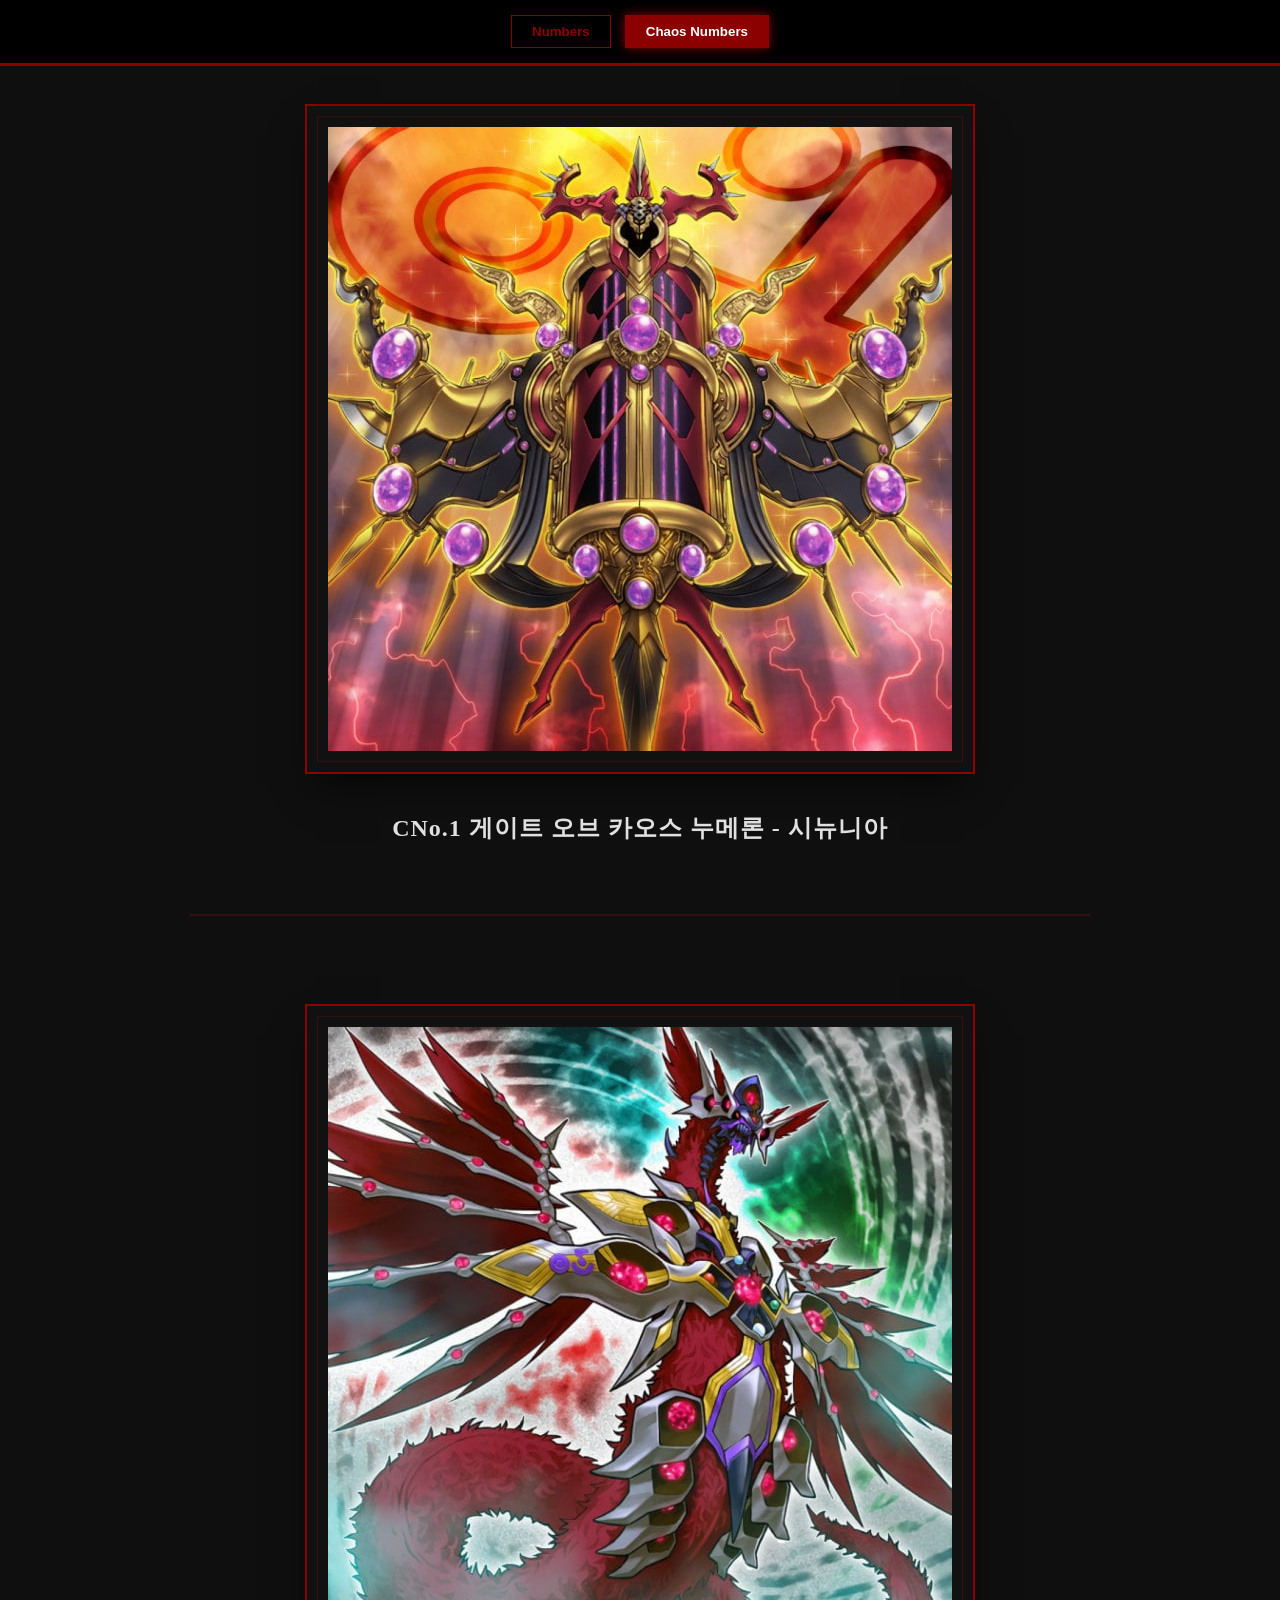
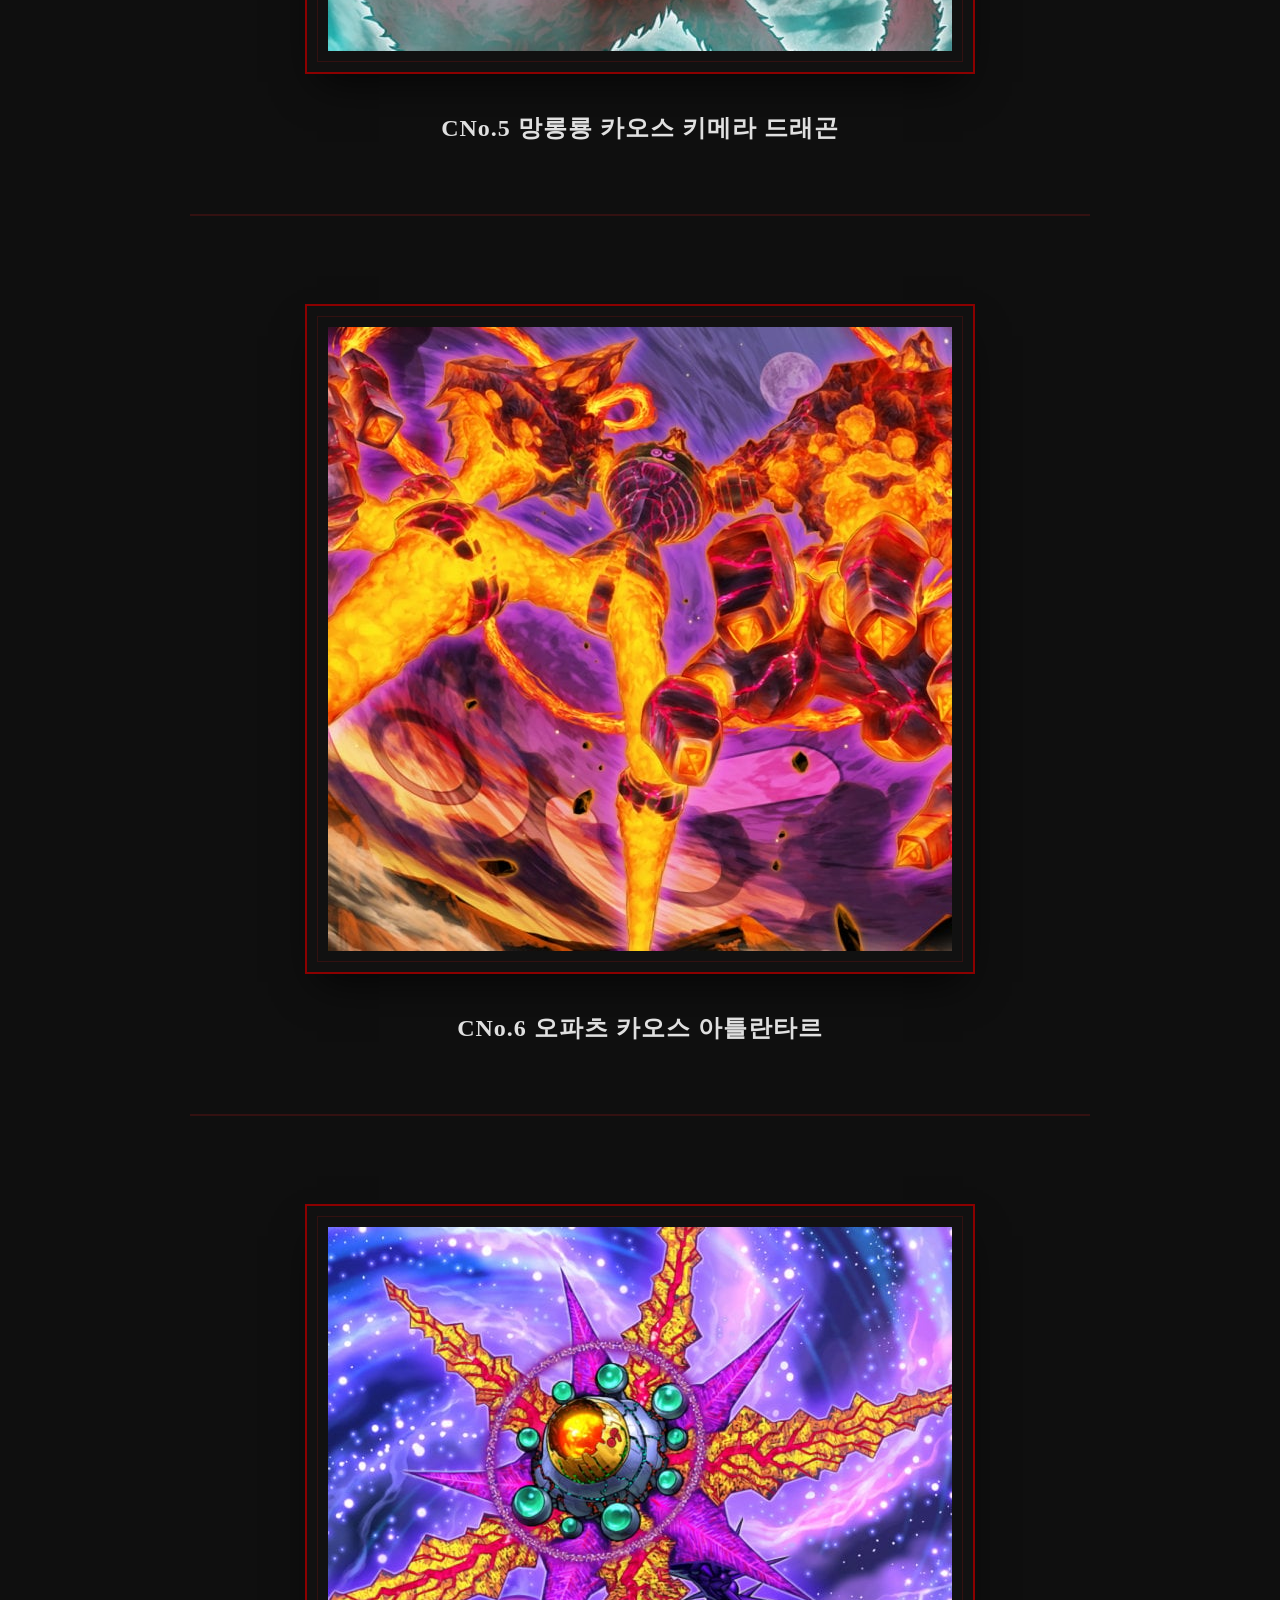
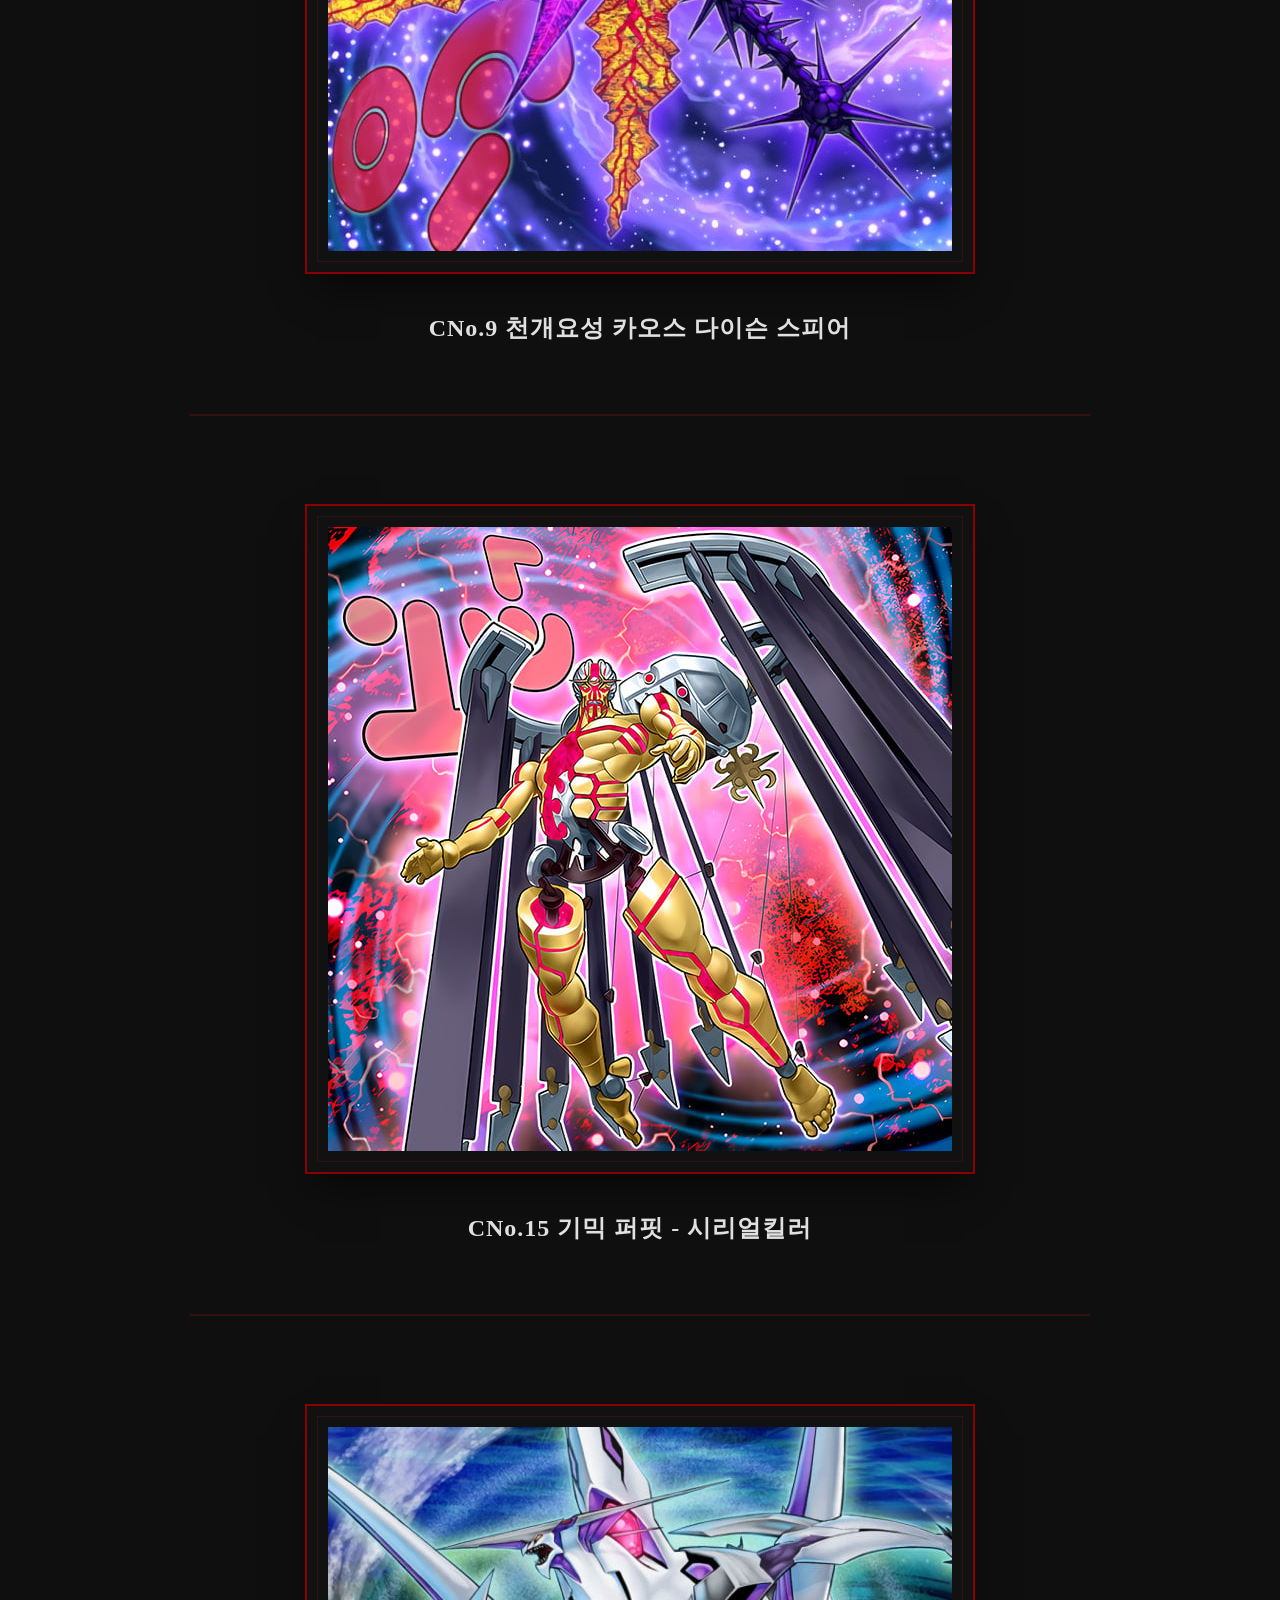
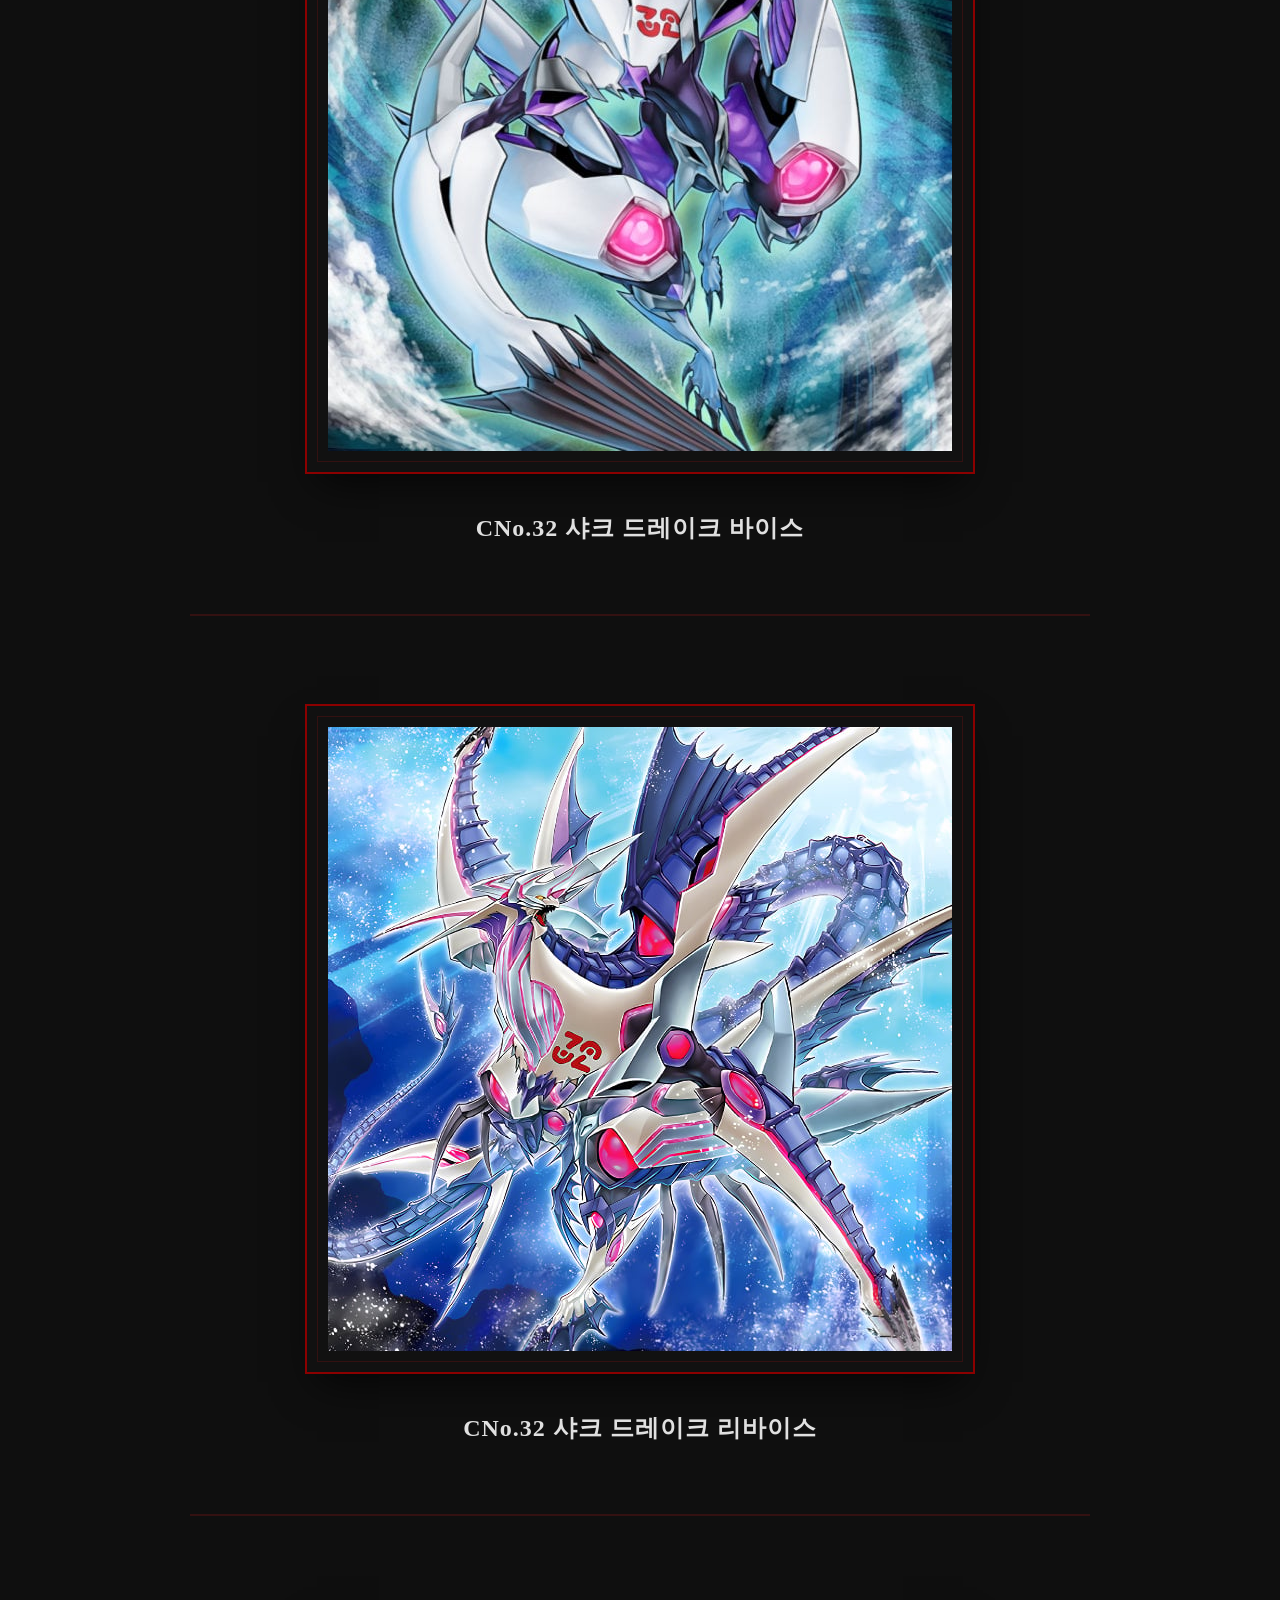
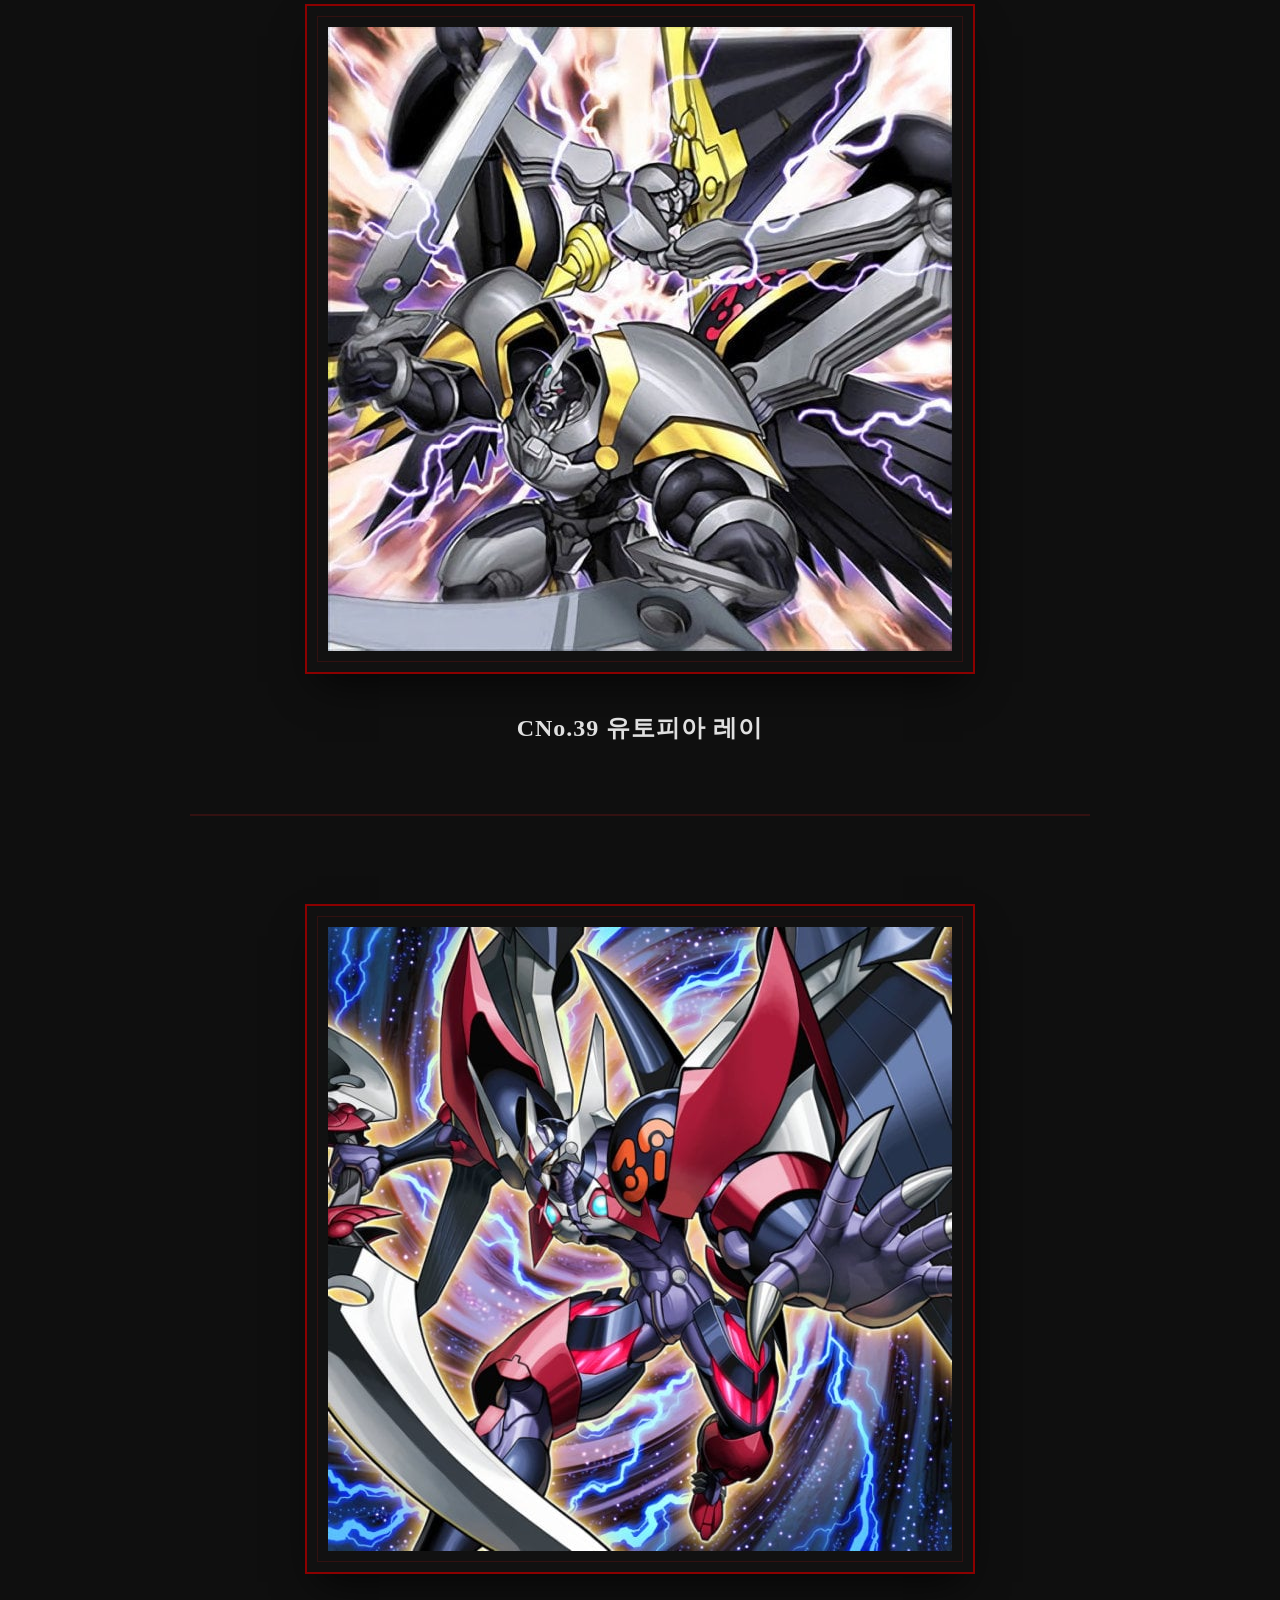
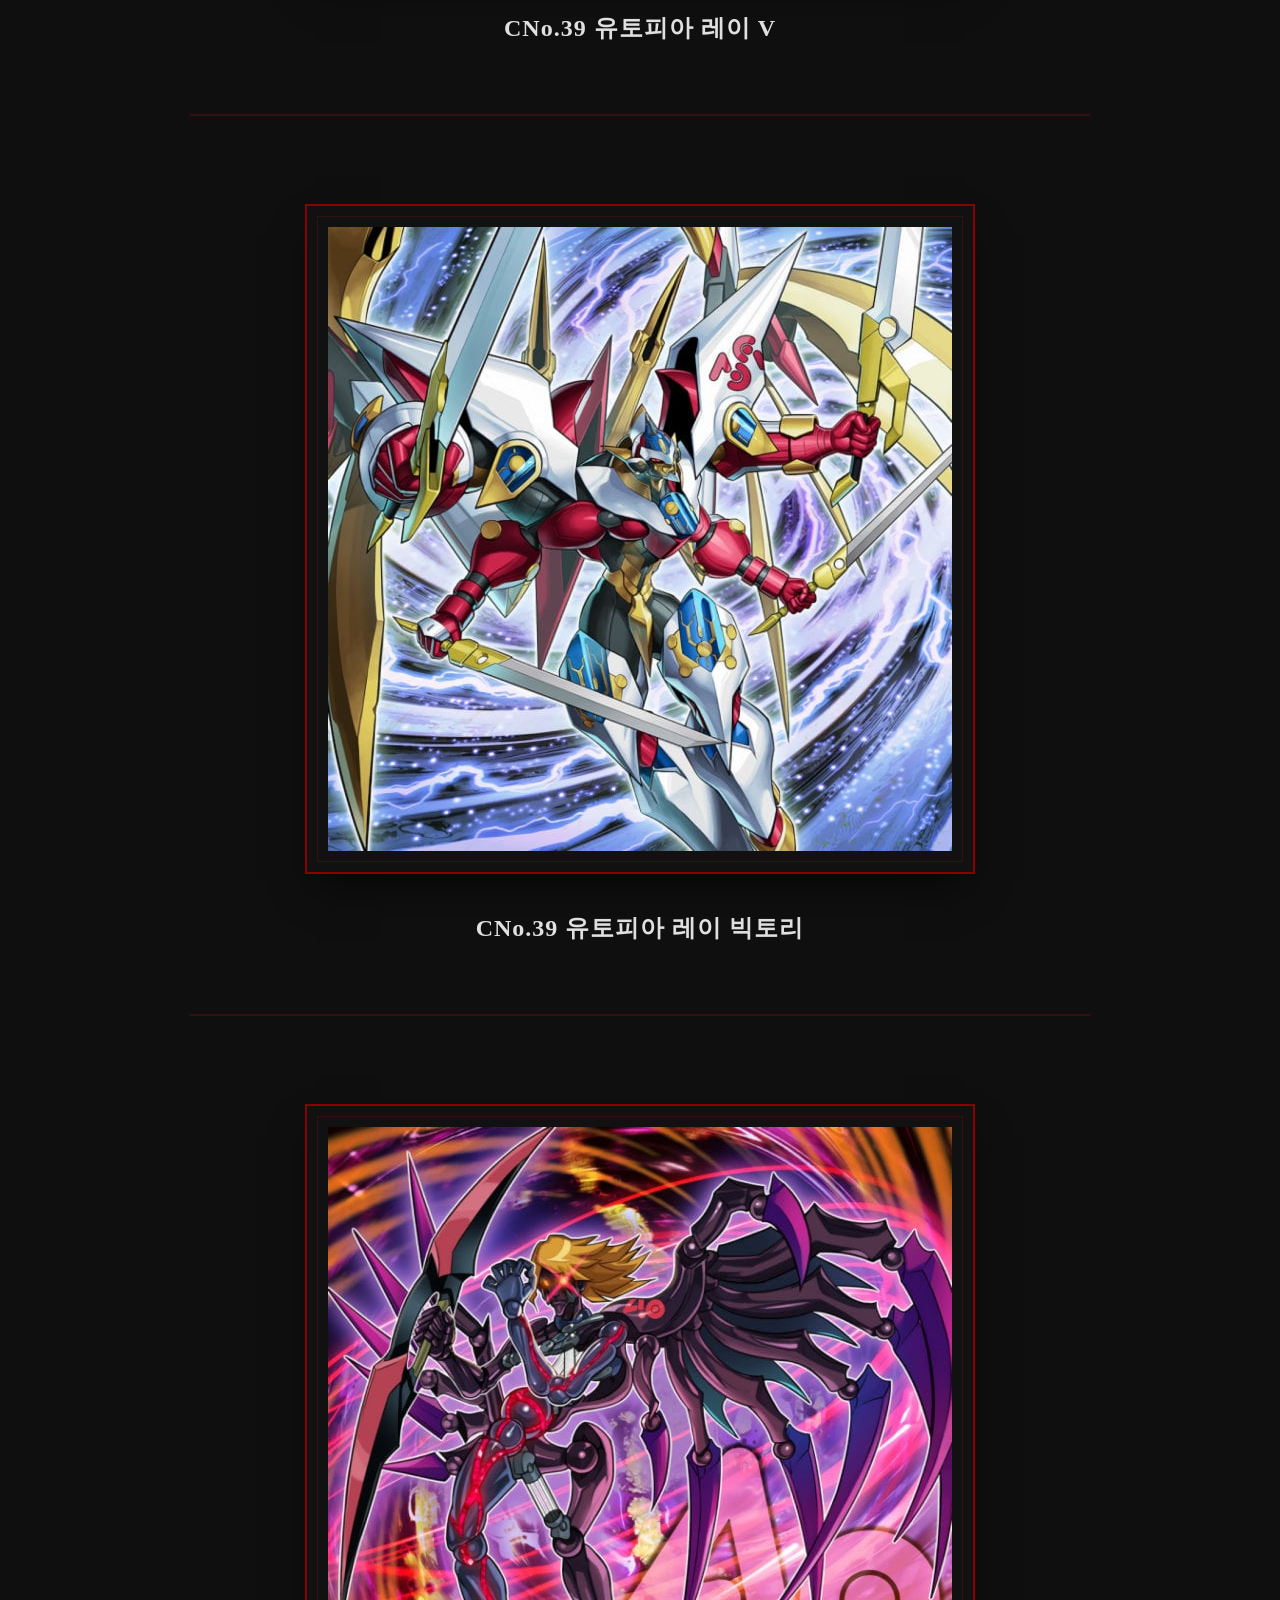
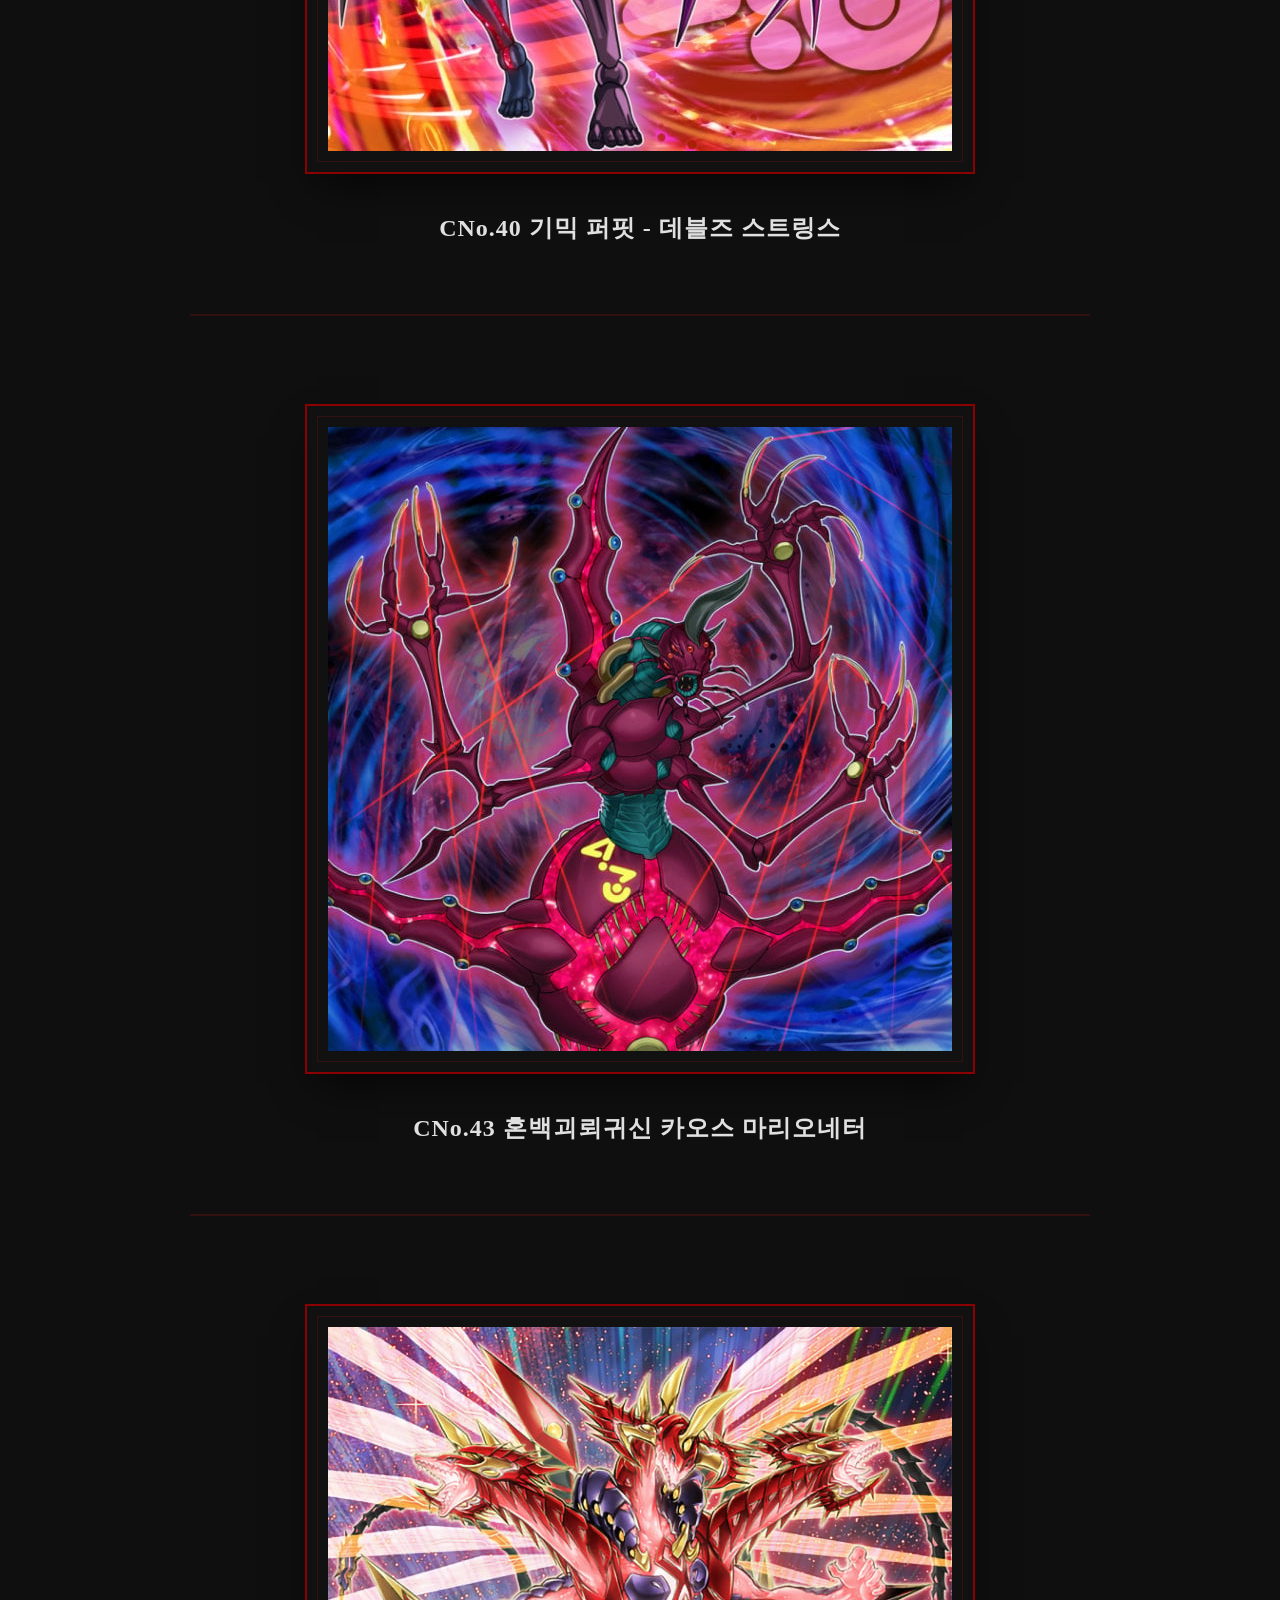
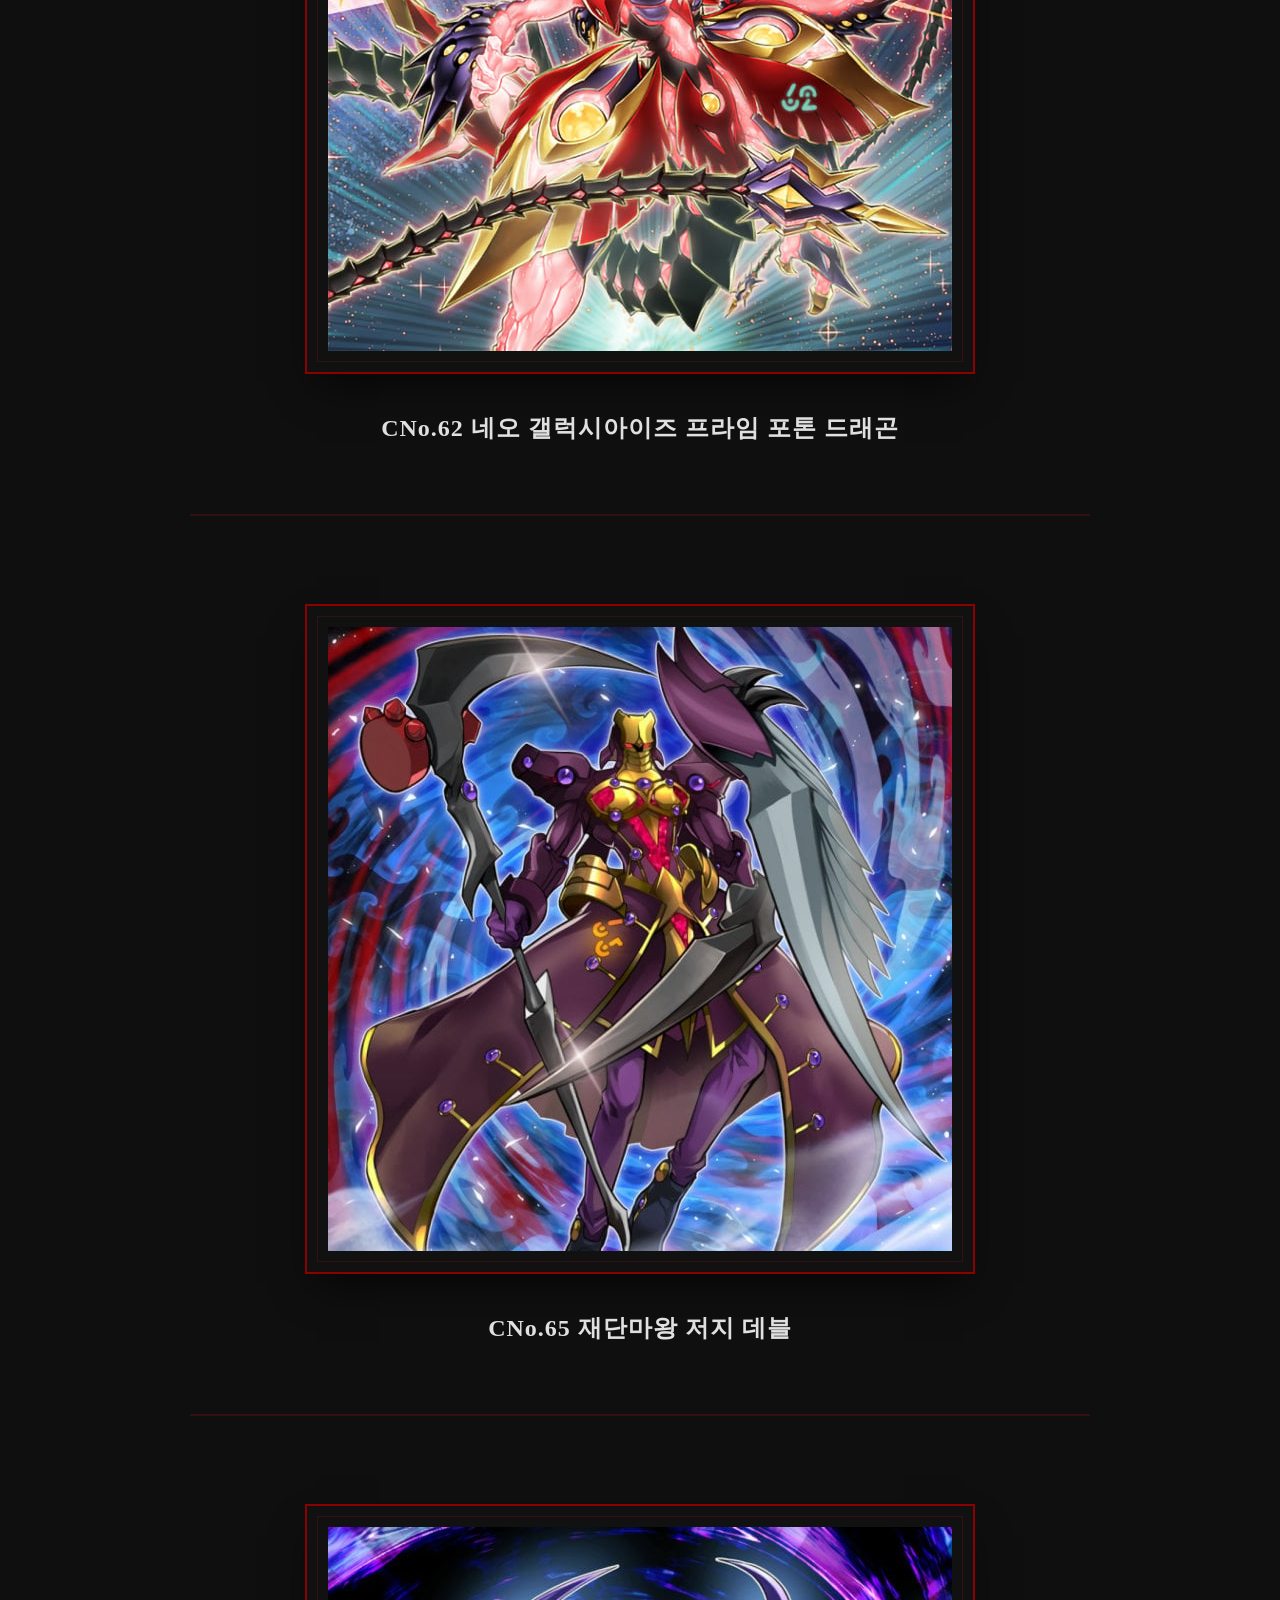
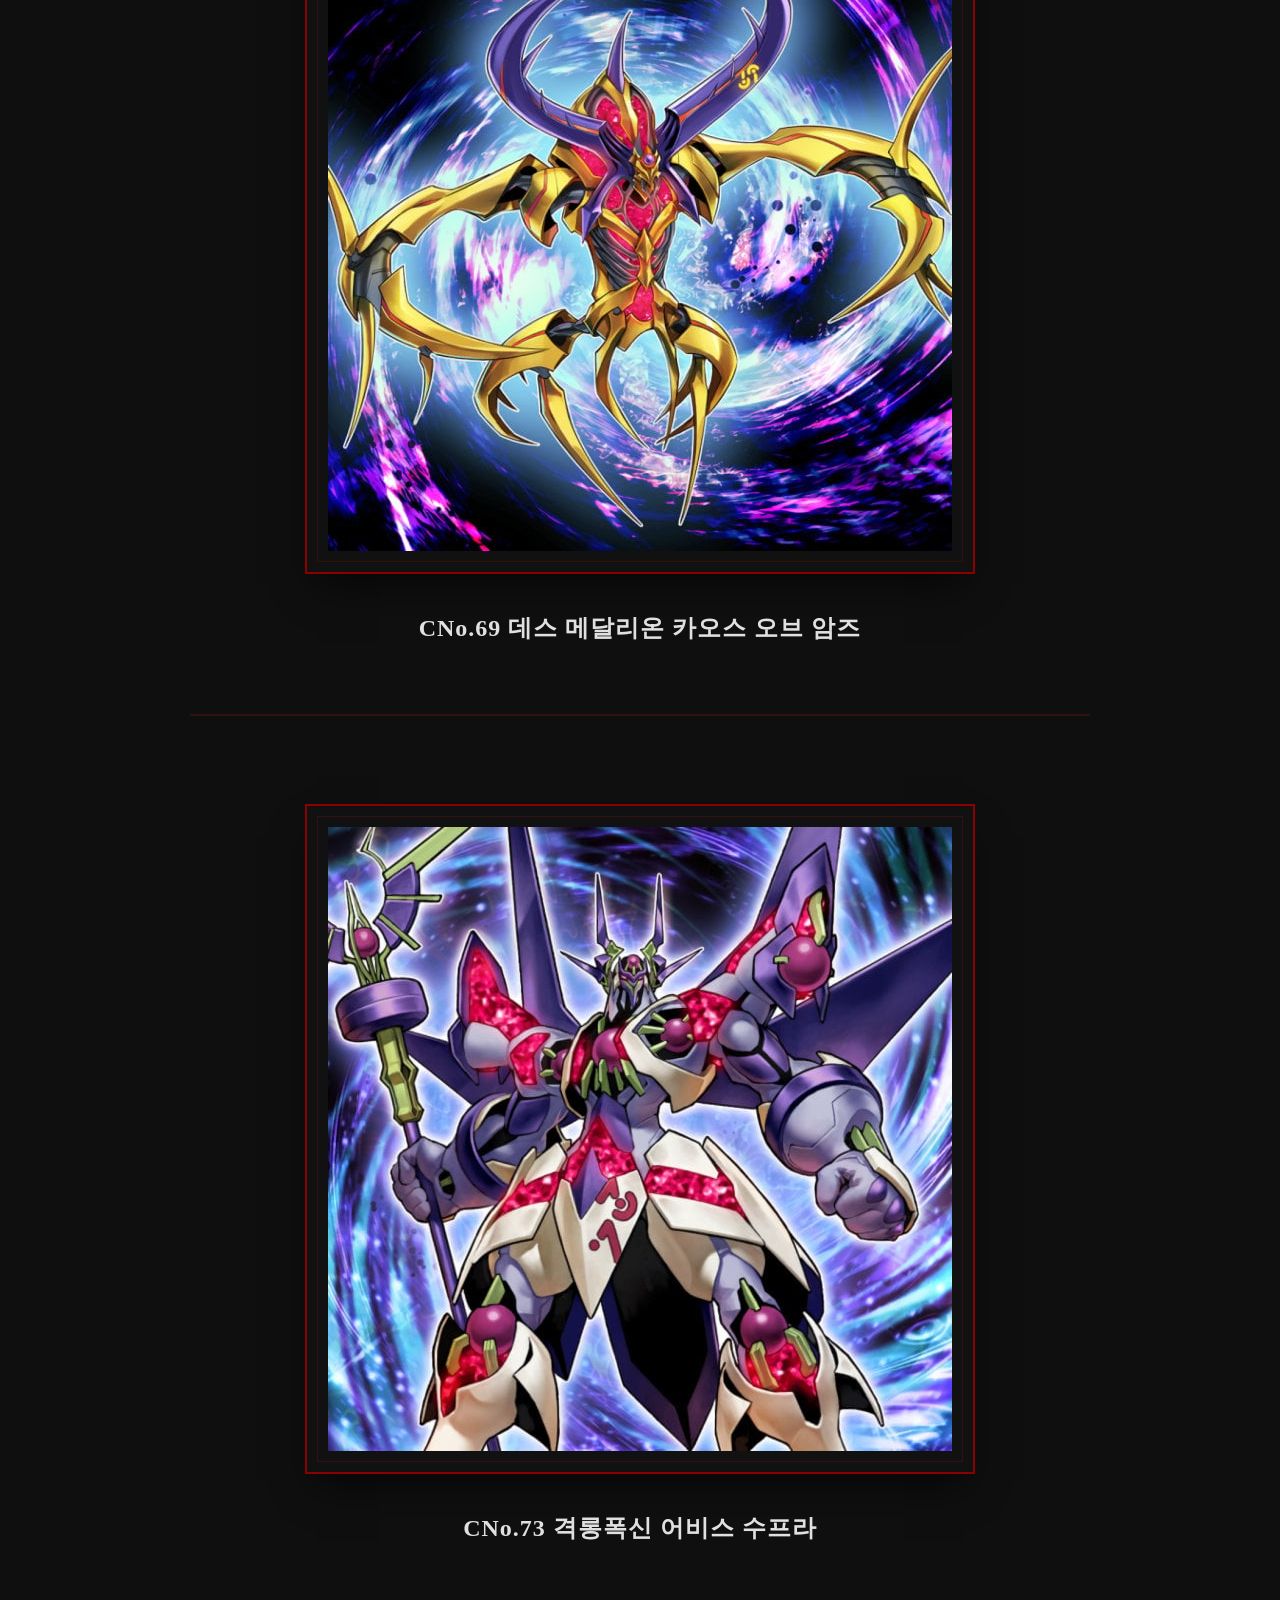
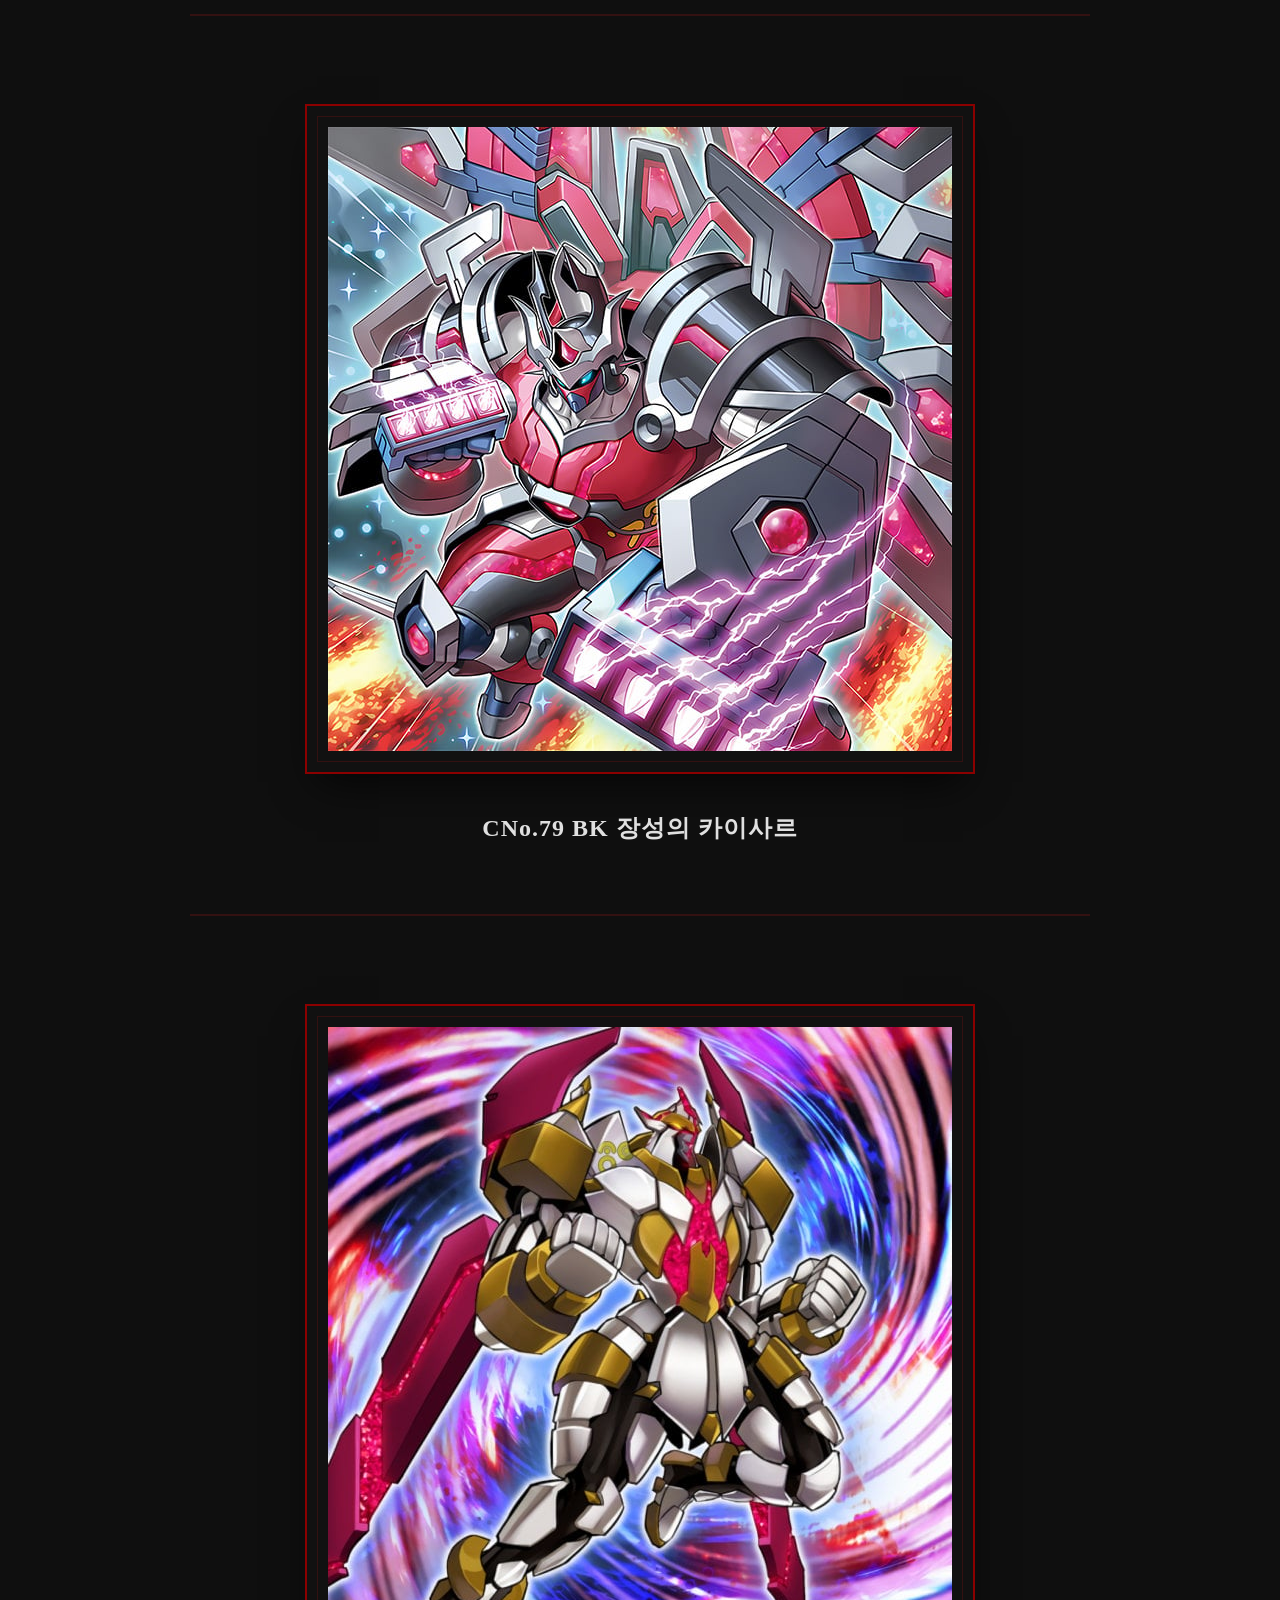
<file: sub.html>
<!DOCTYPE html>
<html lang="ko">
<head>
    <meta charset="UTF-8">
    <meta name="viewport" content="width=device-width, initial-scale=1.0">
    <title>Numbers Museum - Chaos Abyss</title>
    <link rel="stylesheet" href="sub_style.css">
</head>
<body>

<header>
    <nav class="nav-container">
        <button class="nav-button" onclick="location.href='index.html'">Numbers</button>
        <button class="nav-button active">Chaos Numbers</button>
    </nav>
</header>

<main class="gallery-container">
    
    <section class="exhibit-item">
        <div class="image-frame">
            <img src="cno/CNo1.jpg" alt="CNo.39" class="monster-img">
        </div>
        <h2 class="monster-name">CNo.1 게이트 오브 카오스 누메론 - 시뉴니아</h2>
    </section>
    
    <section class="exhibit-item">
        <div class="image-frame">
            <img src="cno/CNo5.jpg" alt="CNo.39" class="monster-img">
        </div>
        <h2 class="monster-name">CNo.5 망롱룡 카오스 키메라 드래곤</h2>
    </section>
    
    <section class="exhibit-item">
        <div class="image-frame">
            <img src="cno/CNo6.jpg" alt="CNo.39" class="monster-img">
        </div>
        <h2 class="monster-name">CNo.6 오파츠 카오스 아틀란타르</h2>
    </section>
    
    <section class="exhibit-item">
        <div class="image-frame">
            <img src="cno/CNo9.jpg" alt="CNo.39" class="monster-img">
        </div>
        <h2 class="monster-name">CNo.9 천개요성 카오스 다이슨 스피어</h2>
    </section>
    
    <section class="exhibit-item">
        <div class="image-frame">
            <img src="cno/CNo15.jpg" alt="CNo.39" class="monster-img">
        </div>
        <h2 class="monster-name">CNo.15 기믹 퍼핏 - 시리얼킬러</h2>
    </section>
    
    <section class="exhibit-item">
        <div class="image-frame">
            <img src="cno/CNo32.jpg" alt="CNo.39" class="monster-img">
        </div>
        <h2 class="monster-name">CNo.32 샤크 드레이크 바이스</h2>
    </section>
    
    <section class="exhibit-item">
        <div class="image-frame">
            <img src="cno/CNo32-2.jpg" alt="CNo.39" class="monster-img">
        </div>
        <h2 class="monster-name">CNo.32 샤크 드레이크 리바이스</h2>
    </section>
    
    <section class="exhibit-item">
        <div class="image-frame">
            <img src="cno/CNo39.jpg" alt="CNo.39" class="monster-img">
        </div>
        <h2 class="monster-name">CNo.39 유토피아 레이</h2>
    </section>
   
    <section class="exhibit-item">
        <div class="image-frame">
            <img src="cno/CNo39-2.jpg" alt="CNo.39" class="monster-img">
        </div>
        <h2 class="monster-name">CNo.39 유토피아 레이 V</h2>
    </section>
    
    <section class="exhibit-item">
        <div class="image-frame">
            <img src="cno/CNo39-3.jpg" alt="CNo.39" class="monster-img">
        </div>
        <h2 class="monster-name">CNo.39 유토피아 레이 빅토리</h2>
    </section>
    
    <section class="exhibit-item">
        <div class="image-frame">
            <img src="cno/CNo40.jpg" alt="CNo.39" class="monster-img">
        </div>
        <h2 class="monster-name">CNo.40 기믹 퍼핏 - 데블즈 스트링스</h2>
    </section>
    
    <section class="exhibit-item">
        <div class="image-frame">
            <img src="cno/CNo43.jpg" alt="CNo.39" class="monster-img">
        </div>
        <h2 class="monster-name">CNo.43 혼백괴뢰귀신 카오스 마리오네터</h2>
    </section>

    <section class="exhibit-item">
        <div class="image-frame">
            <img src="cno/CNo62.jpg" alt="CNo.39" class="monster-img">
        </div>
        <h2 class="monster-name">CNo.62 네오 갤럭시아이즈 프라임 포톤 드래곤</h2>
    </section>
    
    <section class="exhibit-item">
        <div class="image-frame">
            <img src="cno/CNo65.jpg" alt="CNo.39" class="monster-img">
        </div>
        <h2 class="monster-name">CNo.65 재단마왕 저지 데블</h2>
    </section>
   
    <section class="exhibit-item">
        <div class="image-frame">
            <img src="cno/CNo69.jpg" alt="CNo.39" class="monster-img">
        </div>
        <h2 class="monster-name">CNo.69 데스 메달리온 카오스 오브 암즈</h2>
    </section>
    
    <section class="exhibit-item">
        <div class="image-frame">
            <img src="cno/CNo73.jpg" alt="CNo.39" class="monster-img">
        </div>
        <h2 class="monster-name">CNo.73 격롱폭신 어비스 수프라</h2>
    </section>
    
    <section class="exhibit-item">
        <div class="image-frame">
            <img src="cno/CNo79.jpg" alt="CNo.39" class="monster-img">
        </div>
        <h2 class="monster-name">CNo.79 BK 장성의 카이사르</h2>
    </section>
    
    <section class="exhibit-item">
        <div class="image-frame">
            <img src="cno/CNo80.jpg" alt="CNo.39" class="monster-img">
        </div>
        <h2 class="monster-name">CNo.80 장장패왕 레퀴엠 인 버서크</h2>
    </section>

    <section class="exhibit-item">
        <div class="image-frame">
            <img src="cno/CNo88.jpg" alt="CNo.39" class="monster-img">
        </div>
        <h2 class="monster-name">CNo.88 기믹 퍼핏-디저스터 레오</h2>
    </section>
   
    <section class="exhibit-item">
        <div class="image-frame">
            <img src="cno/CNo92.jpg" alt="CNo.39" class="monster-img">
        </div>
        <h2 class="monster-name">CNo.92 위해허룡 Heart-eartH Chaos Dragon</h2>
    </section>
    
    <section class="exhibit-item">
        <div class="image-frame">
            <img src="cno/CNo96.jpg" alt="CNo.39" class="monster-img">
        </div>
        <h2 class="monster-name">CNo.96 블랙 스톰</h2>
    </section>
    
    <section class="exhibit-item">
        <div class="image-frame">
            <img src="cno/CNo101.jpg" alt="CNo.39" class="monster-img">
        </div>
        <h2 class="monster-name">CNo.101 사일런트 아너즈 다크 나이트</h2>
    </section>

    <section class="exhibit-item">
        <div class="image-frame">
            <img src="cno/CNo102.jpg" alt="CNo.39" class="monster-img">
        </div>
        <h2 class="monster-name">CNo.102 다크 라이트닝 노블 데몬</h2>
    </section>
   
    <section class="exhibit-item">
        <div class="image-frame">
            <img src="cno/CNo103.jpg" alt="CNo.39" class="monster-img">
        </div>
        <h2 class="monster-name">CNo.103 신장령양 라그나 인피니티</h2>
    </section>
    
    <section class="exhibit-item">
        <div class="image-frame">
            <img src="cno/CNo104.jpg" alt="CNo.39" class="monster-img">
        </div>
        <h2 class="monster-name">CNo.104 마스커레이드 매지션 엄브럴</h2>
    </section>
    
    <section class="exhibit-item">
        <div class="image-frame">
            <img src="cno/CNo105.jpg" alt="CNo.39" class="monster-img">
        </div>
        <h2 class="monster-name">CNo.105 BK 혜성의 카에스토스</h2>
    </section>
    
    <section class="exhibit-item">
        <div class="image-frame">
            <img src="cno/CNo106.jpg" alt="CNo.39" class="monster-img">
        </div>
        <h2 class="monster-name">CNo.106 용암장 자이언트 핸드 레드</h2>
    </section>

    <section class="exhibit-item">
        <div class="image-frame">
            <img src="cno/CNo107.jpg" alt="CNo.39" class="monster-img">
        </div>
        <h2 class="monster-name">CNo.107 네오 갤럭시아이즈 타키온 드래곤</h2>
    </section>
   
    <section class="exhibit-item">
        <div class="image-frame">
            <img src="cno/CNo1000.jpg" alt="CNo.39" class="monster-img">
        </div>
        <h2 class="monster-name">CNo.1000 몽환허신 누메로니어스</h2>
    </section>
   
    <section class="exhibit-item">
        <div class="image-frame">
            <img src="cno/CiNo1000.jpg" alt="CNo.39" class="monster-img">
        </div>
        <h2 class="monster-name">
            <span class="glow-red-name">CiNo.1000 몽환허광신 누메로니어스 누메로니아</span>
        </h2>
    </section>

</main>


</body>
</html>
</file>
<file: sub_style.css>
/* 서브페이지 전용 설정 */
:root {
    --bg-color: #0f0f0f;      /* 깊은 검은색 */
    --card-bg: #1a1a1a;       /* 약간 밝은 검은색 */
    --accent-red: #8b0000;    /* 눈이 편안한 딥 레드 */
    --glow-red: #ff3333;      /* 강조용 밝은 레드 */
    --text-main: #e0e0e0;     /* 밝은 회색 (완전 흰색보다 눈이 편함) */
    --line-color: #331111;    /* 어두운 붉은색 구분선 */
}

body {
    margin: 0;
    padding: 0;
    background-color: var(--bg-color);
    color: var(--text-main);
    font-family: 'Noto Sans KR', serif;
}

/* 상단 네비게이션 */
header {
    background: #000;
    border-bottom: 3px solid var(--accent-red);
    padding: 15px 0;
    position: sticky;
    top: 0;
    z-index: 1000;
    text-align: center;
}

.nav-button {
    background: none;
    border: 1px solid var(--accent-red);
    color: var(--accent-red);
    padding: 8px 20px;
    margin: 0 5px;
    cursor: pointer;
    font-weight: 600;
    transition: all 0.3s ease;
}

.nav-button:hover, .nav-button.active {
    background: var(--accent-red);
    color: #fff;
    box-shadow: 0 0 10px var(--accent-red);
}

/* 갤러리 레이아웃 */
.gallery-container {
    max-width: 900px;
    margin: 0 auto;
    padding: 50px 20px;
}

/* 개별 전시물 */
.exhibit-item {
    display: flex;
    flex-direction: column;
    align-items: center;
    margin-bottom: 100px;
    padding-bottom: 50px;
    border-bottom: 2px solid var(--line-color);
}

/* 어두운 전시회 액자 느낌 */
.image-frame {
    padding: 10px;
    background: #111;
    border: 1px solid #331111;
    outline: 10px solid #111;
    box-shadow: 0 0 0 12px var(--accent-red), 0 20px 40px rgba(0,0,0,0.7);
    margin-bottom: 30px;
}

.monster-img {
    width: 624px;
    height: 624px;
    object-fit: cover;
    display: block;
}

/* 이름 스타일 */
.monster-name {
    font-size: 1.5rem;
    margin: 20px 0;
    letter-spacing: 1px;
}

/* 붉게 빛나는 이름 효과 (타오르는 느낌) */
.glow-red-name {
    color: #fe9f9f; /* 그라데이션 대신 선명한 빨간색으로 고정 */
    font-weight: 900;
    /* 텍스트 주변에 붉은 기운이 도는 빛 효과 */
    text-shadow: 0 0 10px rgba(255, 0, 0, 0.9), 0 0 20px rgba(139, 0, 0, 0.6);
}

/* 상세 이미지 펼치기 버튼 */
.expand-btn {
    background: var(--accent-red);
    color: #fff;
    border: none;
    padding: 10px 25px;
    cursor: pointer;
    border-radius: 5px;
    font-size: 0.9rem;
    transition: 0.3s;
}

.expand-btn:hover {
    background: #ff0000;
}

/* 펼쳐지는 영역 */
.expand-content {
    max-height: 0;
    overflow: hidden;
    transition: max-height 0.6s cubic-bezier(0.4, 0, 0.2, 1);
    width: 100%;
    display: flex;
    justify-content: center;
}

.expand-content.active {
    max-height: 2000px;
    margin-top: 30px;
}

.large-img {
    max-width: 100%;
    height: auto;
    border: 1px solid var(--accent-red);
    box-shadow: 0 0 20px rgba(139, 0, 0, 0.5);
}
</file>
